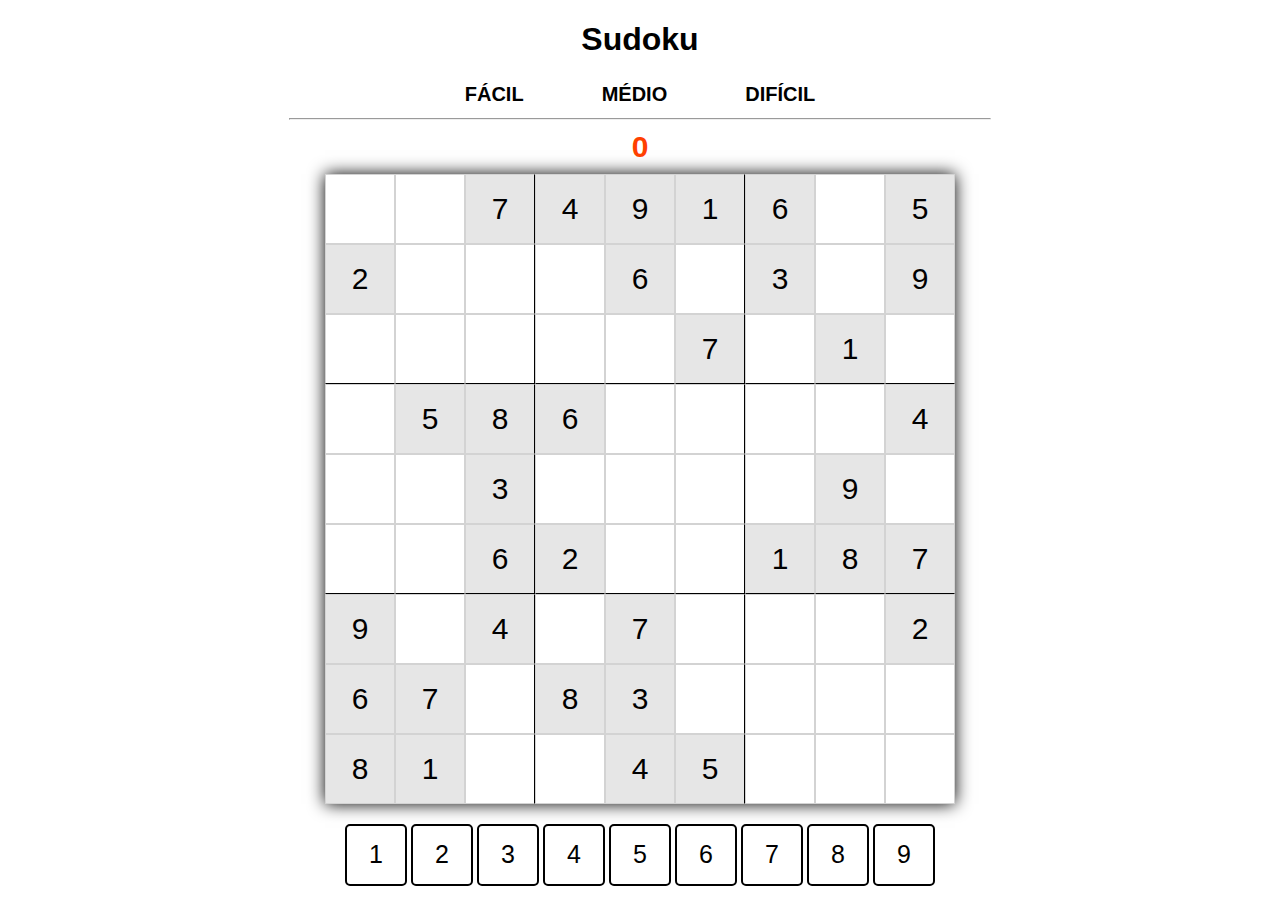
<file: index.html>
<!DOCTYPE html>
<html lang="pt-BR">
  <head>
    <meta charset="UTF-8" />
    <meta name="viewport" content="width=device-width, initial-scale=1.0" />
    <title>Sudoku Online</title>
    <link rel="stylesheet" href="./style.css" />
    <script src="./script.js" defer></script>
  </head>
  <body>
    <h1>Sudoku</h1>
    <div class="container">
      <div id="difficulty">
        <div class="easy">
          <button id="easyButton">Fácil</button>
        </div>
        <div class="medium">
          <button id="mediumButton">Médio</button>
        </div>
        <div class="hardContent">
          <div class="hard">
            <button id="hardButton">Difícil</button>
          </div>
        </div>
      </div>
    </div>
    <hr />
    <div id="errors">0</div>

    <!-- 9x9 -->
    <div id="board">
      <!-- tile -->
    </div>
    <br />
    <div id="digits">
      <!-- number -->
    </div>
  </body>
</html>
</file>
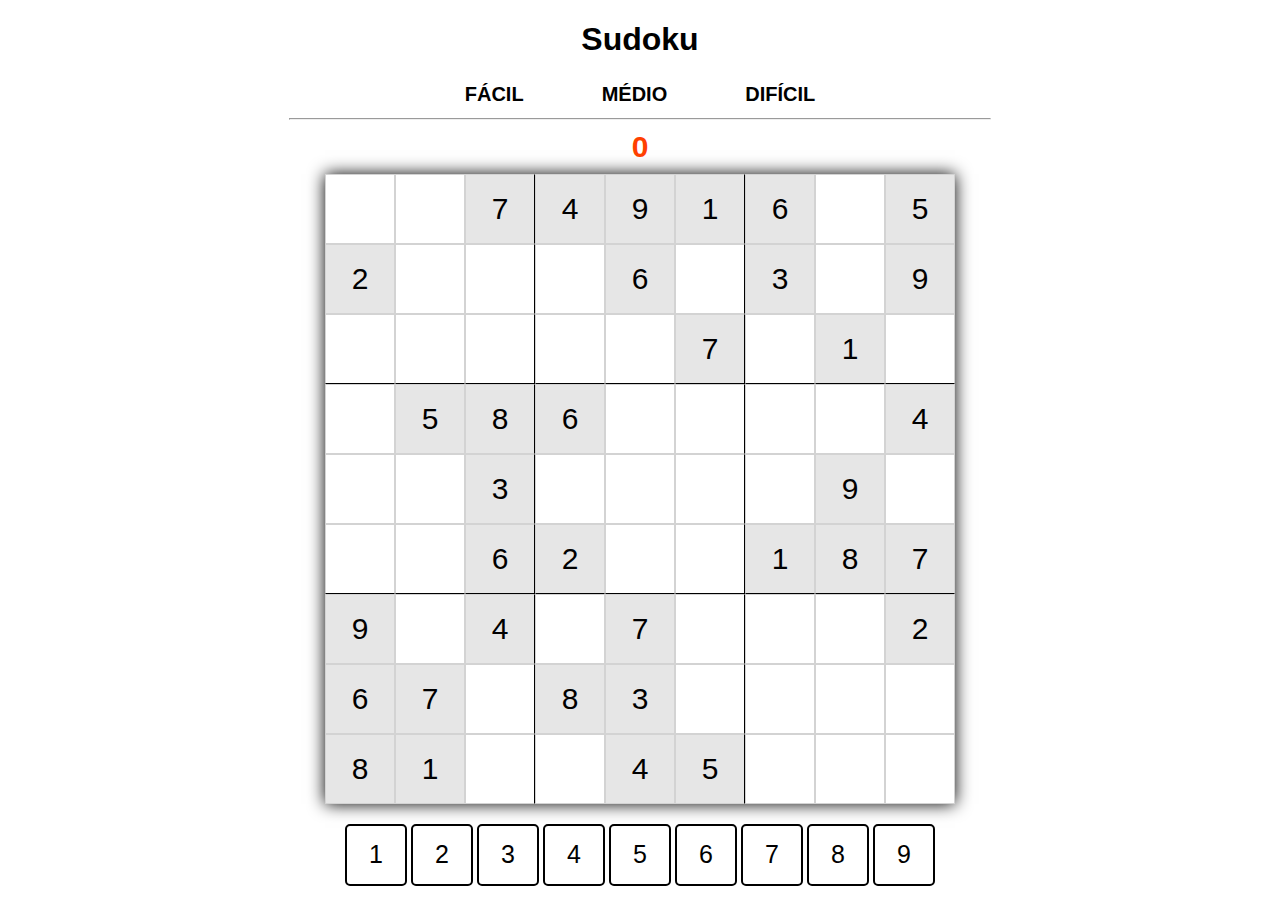
<file: Dificuldades/dificil.html>
<!DOCTYPE html>
<html lang="pt-BR">
  <head>
    <meta charset="UTF-8" />
    <meta
      name="viewport"
      content="width=device-width, initial-scale=1.0"
      user-scalable="no"
    />
    <title>Sudoku Online</title>
    <link rel="stylesheet" href="../style.css" />
    <script src="../script.js" defer></script>
  </head>
  <body>
    <h1>Sudoku</h1>
    <div class="container">
      <div id="difficulty">
        <div class="easy">
          <button id="easyButton">Fácil</button>
        </div>
        <div class="medium">
          <button id="mediumButton">Médio</button>
        </div>
        <div class="hardContent">
          <div class="hard">
            <button id="hardButton">Difícil</button>
          </div>
        </div>
      </div>
    </div>
    <hr />
    <div id="errors">0</div>

    <!-- 9x9 -->
    <div id="board">
      <!-- tile -->
    </div>
    <br />
    <div id="digits">
      <!-- number -->
    </div>
  </body>
</html>
</file>
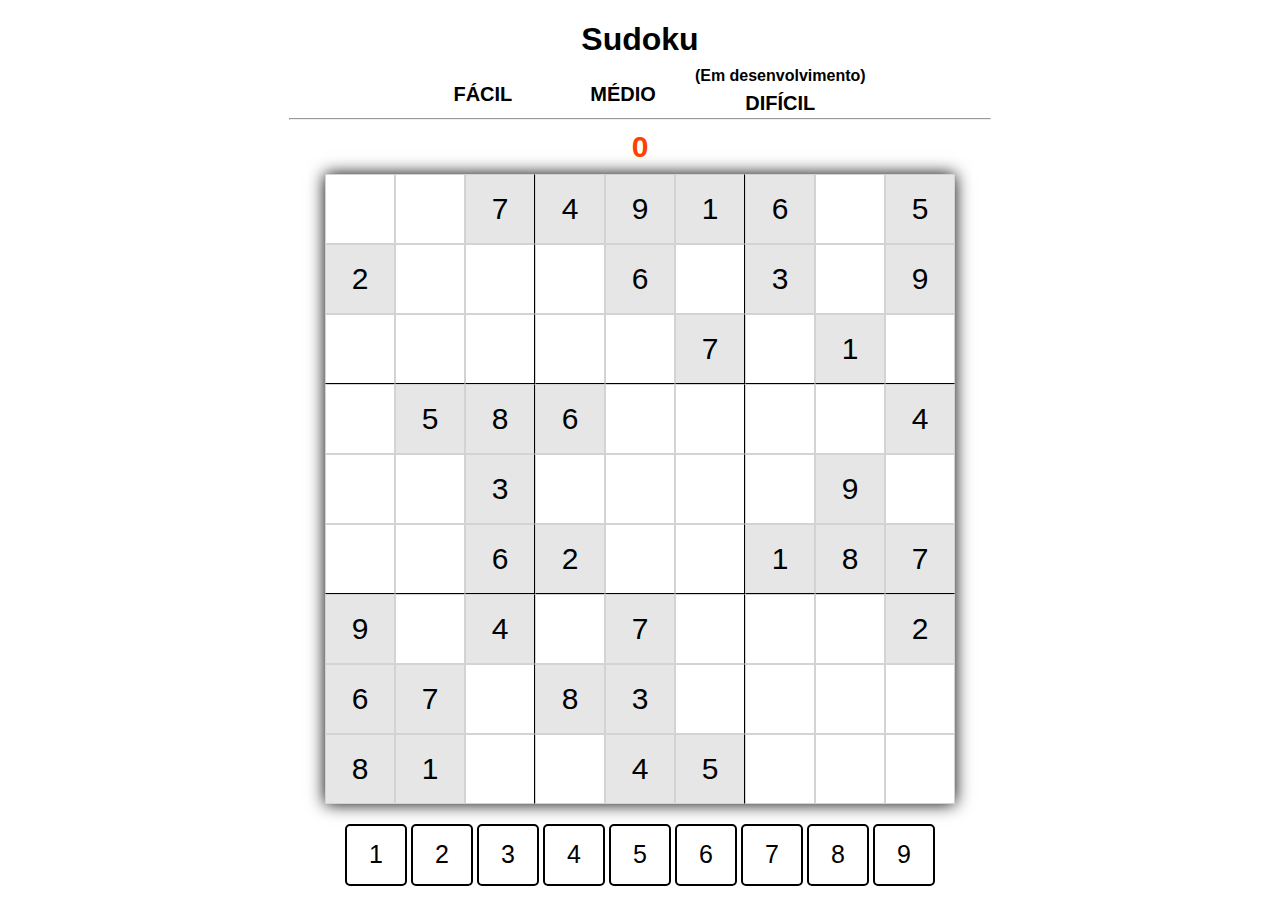
<file: Dificuldades/medio.html>
<!DOCTYPE html>
<html lang="pt-BR">
  <head>
    <meta charset="UTF-8" />
    <meta
      name="viewport"
      content="width=device-width, initial-scale=1.0"
      user-scalable="no"
    />
    <title>Sudoku Online</title>
    <link rel="stylesheet" href="../style.css" />
    <script src="../script.js" defer></script>
  </head>
  <body>
    <h1>Sudoku</h1>
    <div class="container">
      <div id="difficulty">
        <div class="easy">
          <button id="easyButton">Fácil</button>
        </div>
        <div class="medium">
          <button id="mediumButton">Médio</button>
        </div>
        <div class="hardContent">
          <span>(Em desenvolvimento)</span>
          <div class="hard">
            <button id="hardButton">Difícil</button>
          </div>
        </div>
      </div>
    </div>
    <hr />
    <div id="errors">0</div>

    <!-- 9x9 -->
    <div id="board">
      <!-- tile -->
    </div>
    <br />
    <div id="digits">
      <!-- number -->
    </div>
  </body>
</html>
</file>
<file: style.css>
body {
  font-family: "Roboto", sans-serif;
  font-weight: 600;
  color: black;
  text-align: center;
  user-select: none;
  overflow: hidden;
}

a {
  text-decoration: none;
  color: black;
}

hr {
  width: 700px;
}

.container {
  display: flex;
  width: 700px;
  height: 30px;

  justify-content: center;
  align-items: center;
  margin: 0 auto;
}

#difficulty {
  display: flex;
  justify-content: center;
  align-items: center;
}

.hardContent {
  display: flex;
  flex-direction: column;
  align-items: center;
}

#difficulty button {
  background: none;
  border: none;
  font-family: "Roboto", sans-serif;
  text-transform: uppercase;
  font-size: 20px;
  font-weight: 600;
  padding: 7px 14px;
  border-radius: 7px;
  margin: 0 25px;
  color: #000;
}

#difficulty p {
  margin: 0;
}

#difficulty button:hover {
  background-color: lightgrey;
  transition: 0.3s;
  cursor: pointer;
}

#errors {
  color: rgb(255, 64, 0);
  font-size: 30px;
  margin: 10px 0;
}

#board {
  width: 630px;
  height: 630px;

  margin: 0 auto;
  display: flex;
  flex-wrap: wrap;
  box-shadow: inset 0 0, 0 0 1em #000;
}

.tile {
  width: 68px;
  height: 68px;
  border: 1px solid lightgrey;

  /* Text */
  font-size: 30px;
  font-weight: 300;
  display: flex;
  justify-content: center;
  align-items: center;
}

.tile:hover {
  cursor: pointer;
  background-color: rgba(213, 213, 213, 0.598);
}

#digits {
  width: 600px;
  height: 50px;

  margin: 0 auto;
  display: flex;
  flex-direction: row;
  justify-content: center;
}

.number {
  width: 58px;
  height: 58px;
  border: 2px solid #000;
  border-radius: 5px;
  margin: 2px;

  /* Text */
  font-size: 25px;
  font-weight: 500;
  display: flex;
  justify-content: center;
  align-items: center;
}

.number:hover {
  background-color: lightgrey;
  cursor: pointer;
}

.number-selected {
  background-color: grey;
  transition: 0.3s;
}

.tile-start {
  background-color: rgba(46, 46, 46, 0.117);
}

.tile-start:hover {
  background-color: whitesmoke;
}

.horizontal-line {
  border-bottom: 1px solid black;
}

.vertical-line {
  border-right: 1px solid black;
}

.wrong-number {
  color: red;
}

.showColumn {
  background-color: #f0f0;
}

.tile-highlight {
  background-color: rgba(147, 148, 147, 0.684);
}

.tile-target {
  background-color: rgba(32, 32, 32, 0.519);
}

/* Responsividade */

@media (max-width: 600px) {
  body {
    height: 100%;
    font-size: 14px;
    margin: 0;
    overflow: hidden;
  }

  hr {
    width: 100%;
  }

  .container {
    width: 100%;
  }

  #board {
    width: 360px;
    height: 360px;
    margin: 0 auto;
  }

  .tile {
    width: 38px;
    height: 38px;
    font-size: 20px;
  }

  #digits {
    margin: 20px auto;
    width: 100%;
  }

  #difficulty {
    margin: 0 15px;
  }

  .number {
    width: 40px;
    height: 40px;
    font-size: 20px;
    border: 1px solid black;
  }
}
</file>
